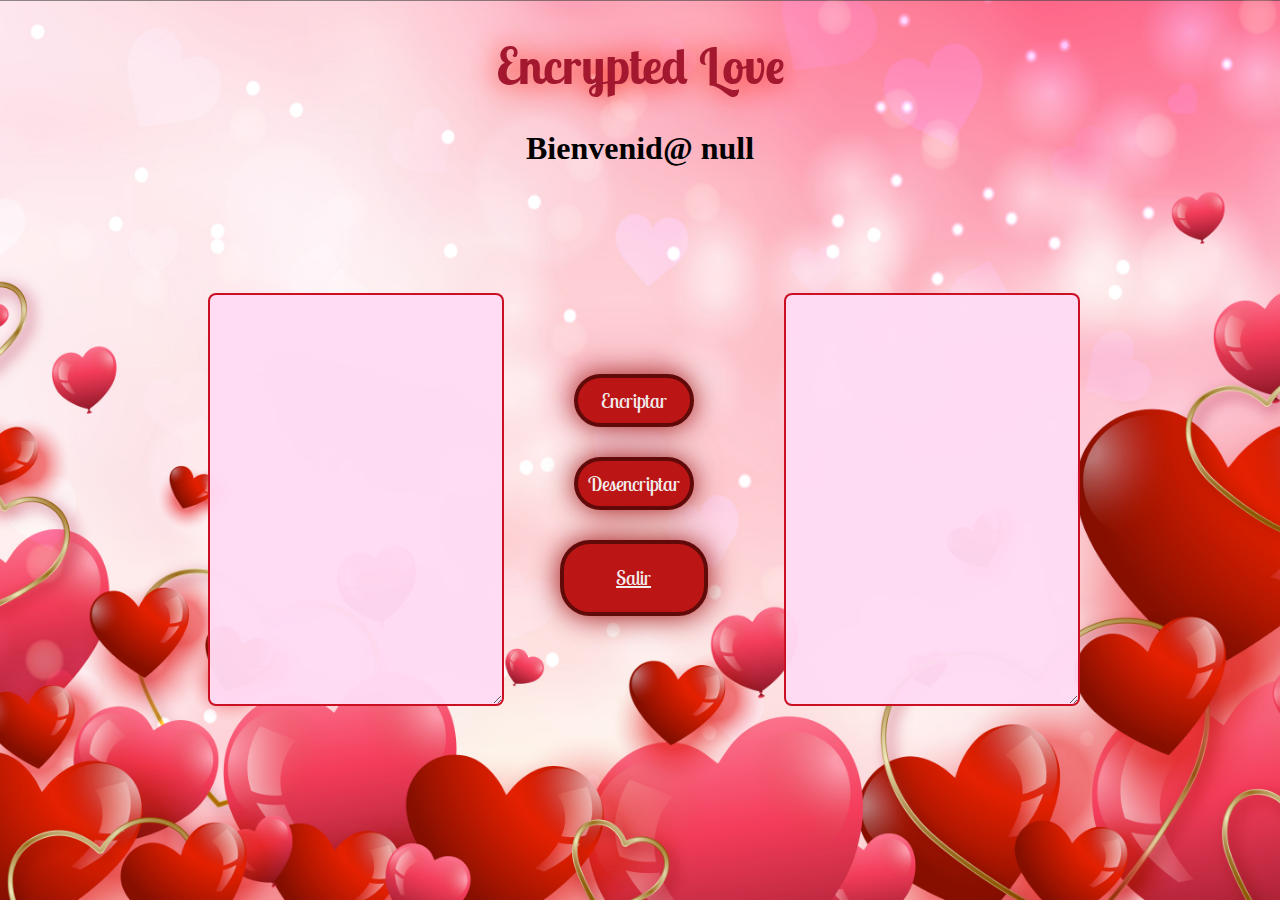
<file: index1.html>
<!DOCTYPE html>
<html lang="en">
  <head>
    <meta charset="UTF-8" />
    <meta name="viewport" content="width=device-width, initial-scale=1.0" />
    <title>Encryted Love</title>
    <link rel="stylesheet" href="./assets/css/pagina.css" />
  </head>

  <body>
    <header>
      <h1 class="titulo1">Encrypted Love</h1>
    </header>

    <section>
      <h1 class="nombre" id="nombre">Hola</h1>
    </section>

    <section>
      <div class="div-mensaje1">
        <textarea
          id="mensaje"
          class="texta-mensaje1"
          cols="30"
          rows="10"
          placeholder="Ingresa el texto aquí"
        >
        </textarea>
      </div>
      <br />

      <div class="div-botones">
        <button class="button-encriptar" id="btn-encriptar" type="button">
          Encriptar
        </button>
        <button class="button-desencriptar" id="btn-desencriptar" type="button">
          Desencriptar
        </button>

        <a type="button" class="button-salir" id="btn" href="./index.html"
          >Salir</a
        >
      </div>

      <div class="div-mensaje2">
        <textarea
          id="msgEncriptado"
          class="texta-mensaje2"
          cols="30"
          rows="10"
          disabled="true"
        >
        </textarea>
      </div>
      <br />
    </section>

    <script src="./assets/js/script.js"></script>
  </body>
</html>
</file>
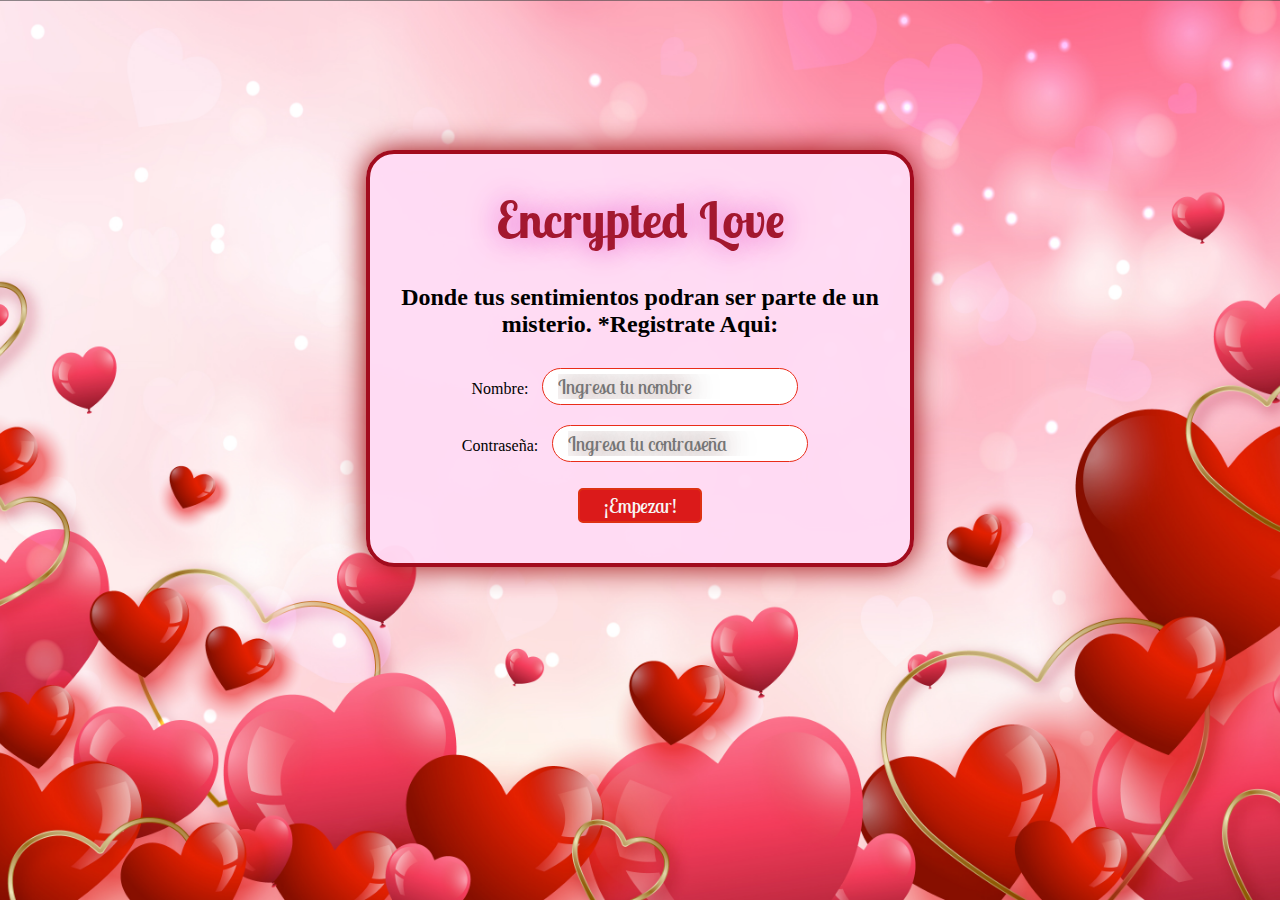
<file: usuario.html>
<!DOCTYPE html>
<html lang="en">
<head>
    <meta charset="UTF-8">
    <meta name="viewport" content="width=device-width, initial-scale=1.0">
    <title>Encrypted  Love</title>
   <link rel="stylesheet" href="./assets/css/usuario.css">
    <link type="assets/media/favicon.jpg" sizes="16x16" rel="icon" href="./assets/media/favicon.jpg">

</head>
  
<body>
  <div class="inicio">
    <header>
      <h1 class="titulo">Encrypted Love</h1>
    </header>

    <main>
      <section>
        <h2>Donde tus sentimientos podran ser parte de un misterio.
        *Registrate Aqui:</h2>
      </section>
      <section>
        <form>
          <label for="nombre">Nombre:</label>
          <input type="text" name="nombre" id="nombre" placeholder="Ingresa tu nombre" class="input">
      </section>
    </main>
  </section>
  <section>
    <form>
      <label for="nombre">Contraseña:</label>
      <input type="text" name="nombre" id="nombre" placeholder="Ingresa tu contraseña" class="input">
    </form>
    <a class="button" id="button" href="./index1.html">¡Empezar!</a>
  </section>
  </div>
  <script src="./assets/js/usuario.js"></script>
</body>
</html>
</file>
<file: assets/css/pagina.css>
@import url("https://fonts.googleapis.com/css2?family=Dancing+Script:wght@400..700&family=Great+Vibes&family=Lobster+Two:ital,wght@0,400;0,700;1,400;1,700&family=Playwrite+AT:ital,wght@0,100..400;1,100..400&family=Yanone+Kaffeesatz:wght@200..700&display=swap");

body {
  background-image: url(./../media/fondo2.jpg);
  background-position: center center;
  background-repeat: no-repeat;
  background-attachment: fixed;
  background-size: cover;
}

.titulo1 {
  color: rgb(163, 24, 47);
  text-shadow: 0 0 30px #f91a01;
  font-family: "Lobster Two", sans-serif;
  font-size: 50px;
  text-align: center;
}

.nombre {
  text-align: center;
  font-family: "Lobster two , sans-sarif";
}

.div-botones {
  align-items: center;
  display: flex;
  justify-content: center;
  position: absolute;
  width: 15%;
  height: 50%;
  left: 42%;
  top: 30%;
  border: none;
  font-family: "Inter";
  font-style: normal;
  font-weight: 400;
  font-size: 32px;
  line-height: 150%;
  flex-direction: column;
  gap: 10px;
}

.button-encriptar {
  background-color: rgb(188, 21, 21);
  font-size: 20px;
  color: #f2eded;
  text-align: center;
  width: 120px;
  padding: 10px;
  margin: 10px;
  border-radius: 30px;
  font-weight: 40x;
  border: 4px solid rgb(97, 10, 10);
  font-family: "Lobster Two", sans-serif;
  box-shadow: 0 0 30px rgb(155, 3, 3);
}

.button-desencriptar {
  background-color: rgb(188, 21, 21);
  font-size: 20px;
  color: #f2eded;
  text-align: center;
  width: 120px;
  padding: 10px;
  margin: 10px;
  border-radius: 30px;
  font-weight: 40x;
  border: 4px solid rgb(97, 10, 10);
  font-family: "Lobster Two", sans-serif;
  box-shadow: 0 0 30px rgb(155, 3, 3);
}

.button-salir {
  background-color: rgb(188, 21, 21);
  font-size: 20px;
  color: #f2eded;
  text-align: center;
  width: 120px;
  padding: 10px;
  margin: 10px;
  border-radius: 30px;
  font-weight: 40x;
  border: 4px solid rgb(97, 10, 10);
  font-family: "Lobster Two", sans-serif;
  box-shadow: 0 0 30px rgb(155, 3, 3);
}

.button {
  display: block;
  background-color: rgb(188, 21, 21);
  font-size: 20px;
  color: #f2eded;
  text-align: center;
  width: 120px;
  padding: 10px;
  margin: 0 auto 450px;
  border-radius: 30px;
  font-weight: 40x;
  border: 4px solid rgb(97, 10, 10);
  font-family: "Lobster Two", sans-serif;
  box-shadow: 0 0 30px rgb(155, 3, 3);
}

.texta-mensaje1 {
  position: absolute;
  width: 90%;
  height: 90%;
  left: 5%;
  top: 5%;
  border: 2px solid #c9081cf6;
  border-radius: 8px;
  font-family: "Lobster Two", sans-serif;
  font-style: normal;
  font-weight: 400;
  font-size: 32px;
  line-height: 150%;
  background-color: rgb(255, 219, 244, 0.966);
}

.div-mensaje1 {
  position: absolute;
  width: 25%;
  height: 50%;
  left: 15%;
  top: 30%;
  border: none;
  font-family: "Inter";
  font-style: normal;
  font-weight: 400;
  font-size: 32px;
  line-height: 150%;
}

.texta-mensaje2 {
  position: absolute;
  width: 90%;
  height: 90%;
  left: 5%;
  top: 5%;
  border: 2px solid #c9081cf6;
  border-radius: 8px;
  font-family: "Inter";
  font-style: normal;
  font-weight: 400;
  font-size: 32px;
  line-height: 150%;
  background-color: rgb(255, 219, 244, 0.966);
}

.div-mensaje2 {
  position: absolute;
  width: 25%;
  height: 50%;
  left: 60%;
  top: 30%;
  border: none;
  font-family: "Inter";
  font-style: normal;
  font-weight: 400;
  font-size: 32px;
  line-height: 150%;
}

.textarea {
  display: block;
}
</file>
<file: assets/css/usuario.css>
@import url("https://fonts.googleapis.com/css2?family=Dancing+Script:wght@400..700&family=Great+Vibes&family=Lobster+Two:ital,wght@0,400;0,700;1,400;1,700&family=Playwrite+AT:ital,wght@0,100..400;1,100..400&family=Yanone+Kaffeesatz:wght@200..700&display=swap");

body {
  background-image: url(./../media/fondo2.jpg);
  background-position: center;
  background-repeat: no-repeat;
  background-attachment: fixed;
  background-size: cover;
}

.inicio {
  border: 4px solid hsl(353, 87%, 34%);
  width: 540px;
  padding-bottom: 30px;
  margin: 150px auto;
  border-radius: 28px;
  background-color: rgb(255, 219, 244, 0.966);
  text-align: center;
  box-shadow: 0 0 30px rgb(155, 3, 3);
}

.titulo {
  color: rgb(163, 24, 47);
  text-shadow: 0 0 30px #e75ac9;
  font-family: "Lobster Two", sans-serif;
  font-size: 50px;
}

.h2 {
  font-family: "Lobster Two", sans-serif;
  color: rgb(31, 17, 17);
  font-size: 37px;
  text-shadow: 0 0 30px #500404;
}

.input {
  border: 1px solid #e92d19;
  border-radius: 25px;
  padding: 5px 15px;
  margin: 10px;
  text-align: 18px;
  font-family: "Lobster Two", sans-serif;
  color: rgb(112, 18, 18);
  font-size: 50px;
  text-shadow: 0 0 30px #500404;
}

.button {
  display: block;
  border: 2px solid #de3112;
  border-radius: 5px;
  color: rgb(248, 246, 246);
  background-color: #db1a1a;
  width: 100px;
  margin: 16px auto 10px;
  text-decoration: none;
  font-size: 20px;
  font-family: "Lobster Two", sans-serif;
  padding: 3px 10px;
}

#nombre {
  color: #c10b0b;
  font-size: 20px;
  font-family: "Lobster Two", sans-serif;
}
</file>
